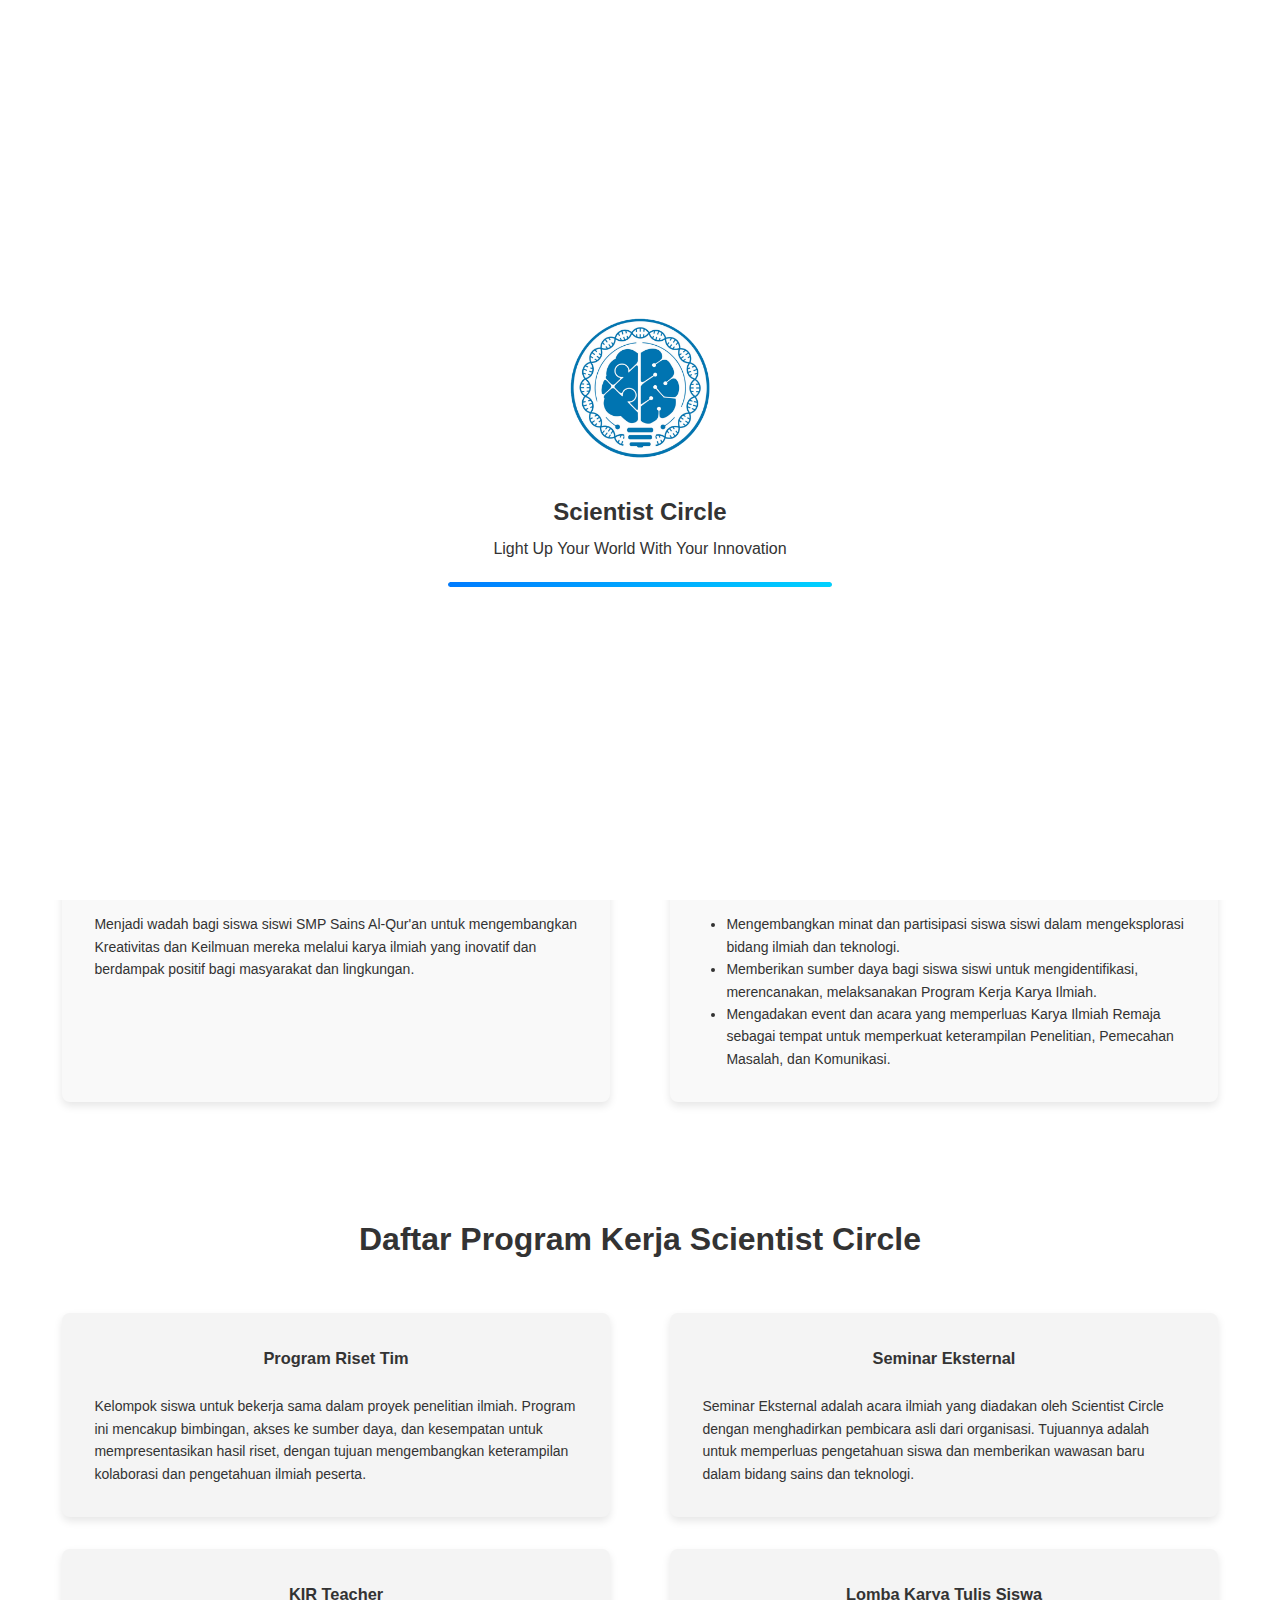
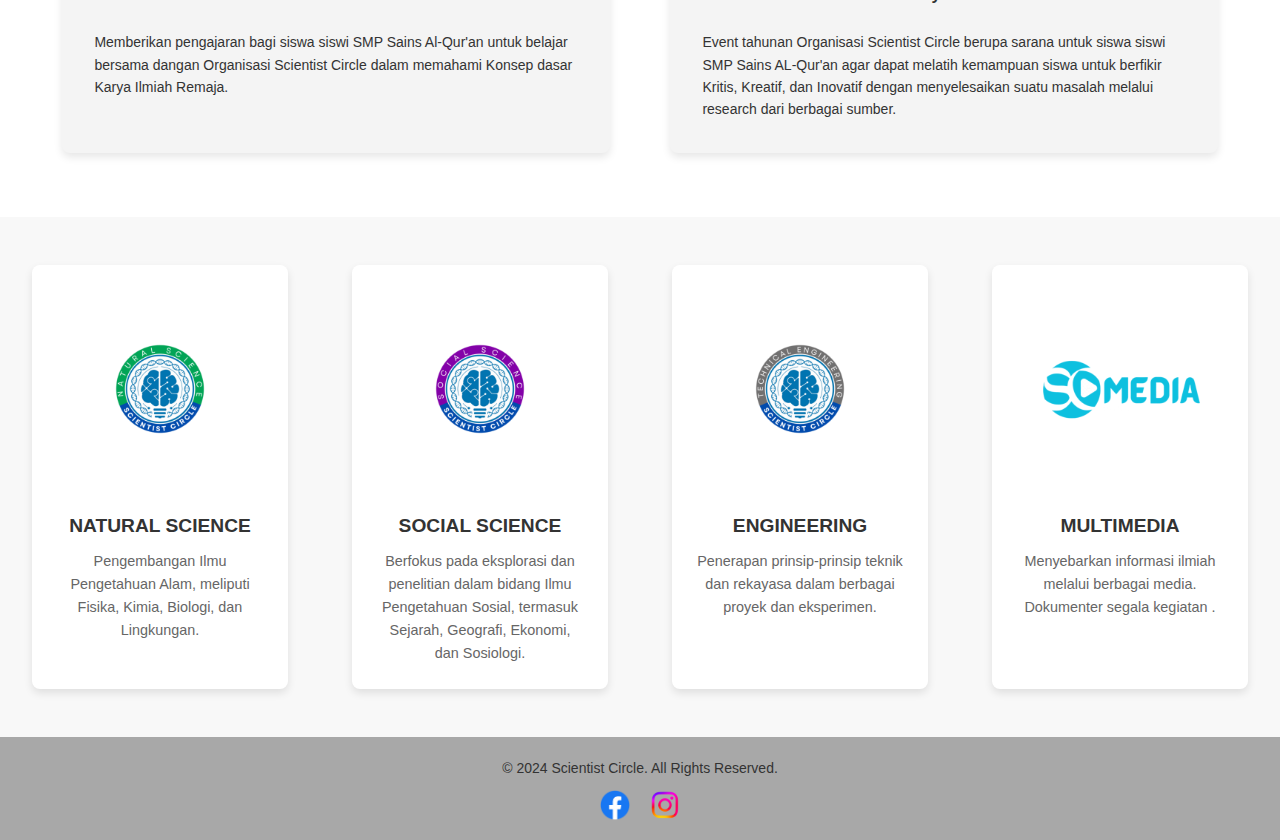
<file: index.html>
<!DOCTYPE html>
<html lang="id">
<head>
    <meta charset="UTF-8">
    <link rel="icon" href="logo.png" type="image/png">
    <meta name="viewport" content="width=device-width, initial-scale=1.0">
    <title>SCNetwork</title>
    <link rel="stylesheet" href="styles.css">
</head>
<body>
      <!-- Splash Screen -->
<div class="splash-screen">
    <img src="logo.png" alt="Scientist Circle Logo" class="splash-logo">
    <h2>Scientist Circle</h2>
    <p>Light Up Your World With Your Innovation</p>
    <div class="progress-bar">
        <div class="progress-fill"></div>
    </div>
</div>
    
    <header>
        <div class="container">
            <img src="logo.png" alt="Scientist Circle Logo" class="logo">
            <h1>Scientist Circle</h1>
            <nav>
                <ul>
                    <li><a href="berita.html">ScNews</a></li>
                    <li><a href="dokumentasi.html">Dokumentasi</a></li>
                    <li><a href="scmusic.html">SCHarmony</a></li>
                    <li><a href="about.html">Tentang Kami</a></li>
                    <li><a href="contact">Kontak</a></li>
                </ul>
            </nav>
            <button id="theme-toggle" class="theme-toggle">🌙</button>
        </div>
    </header>
    
    <section class="hero">
        <div class="hero-content">
            <h2>Selamat Datang di Organisasi Scientist Circle</h2>
            <p> Temukan inspirasi ilmiah dan bergabunglah dengan komunitas kami untuk mengeksplorasi kreativitas dan inovasi dalam sains.</p>
        </div>
    </section>

    <section class="vision-mission">
        <h2>Visi dan Misi</h2>
        <div class="vision-mission-content">
            <div class="vision">
                <h3>Visi</h3>
                <p>Menjadi wadah bagi siswa siswi SMP Sains Al-Qur'an untuk mengembangkan Kreativitas dan Keilmuan mereka melalui karya ilmiah yang inovatif dan berdampak positif bagi masyarakat dan lingkungan.</p>
            </div>
            <div class="mission">
                <h3>Misi</h3>
                <ul>
                    <li>Mengembangkan minat dan partisipasi siswa siswi dalam mengeksplorasi bidang ilmiah dan teknologi.</li>
                    <li>Memberikan sumber daya bagi siswa siswi untuk mengidentifikasi, merencanakan, melaksanakan Program Kerja Karya Ilmiah.</li>
                    <li>Mengadakan event dan acara yang memperluas Karya Ilmiah Remaja sebagai tempat untuk memperkuat keterampilan Penelitian, Pemecahan Masalah, dan Komunikasi.</li>
                </ul>
            </div>
        </div>
    </section>

    <section class="program-kerja">
        <h2>Daftar Program Kerja Scientist Circle</h2>
        <div class="program-list">
            <div class="program-item">
                <h3>Program Riset Tim</h3>
                <p>Kelompok siswa untuk bekerja sama dalam proyek penelitian ilmiah. Program ini mencakup bimbingan, akses ke sumber daya, dan kesempatan untuk mempresentasikan hasil riset, dengan tujuan mengembangkan keterampilan kolaborasi dan pengetahuan ilmiah peserta.</p>
            </div>
            <div class="program-item">
                <h3>Seminar Eksternal</h3>
                <p>Seminar Eksternal adalah acara ilmiah yang diadakan oleh Scientist Circle dengan menghadirkan pembicara asli dari organisasi. Tujuannya adalah untuk memperluas pengetahuan siswa dan memberikan wawasan baru dalam bidang sains dan teknologi.</p>
            </div>
            <div class="program-item">
                <h3>KIR Teacher</h3>
                <p>Memberikan pengajaran bagi siswa siswi SMP Sains Al-Qur'an untuk belajar bersama dangan Organisasi Scientist Circle dalam memahami Konsep dasar Karya Ilmiah Remaja.</p>
            </div>
            <div class="program-item">
                <h3>Lomba Karya Tulis Siswa</h3>
                <p>Event tahunan Organisasi Scientist Circle berupa sarana untuk siswa siswi SMP Sains AL-Qur'an agar dapat melatih kemampuan siswa untuk berfikir Kritis, Kreatif, dan Inovatif dengan menyelesaikan suatu masalah melalui research dari berbagai sumber.</p>
            </div>
        </div>
    </section>

    <section class="divisions">
        <div class="division">
            <img src="ipa.png" alt="Logo Divisi 1">
            <h3>NATURAL SCIENCE</h3>
            <p>Pengembangan Ilmu Pengetahuan Alam, meliputi Fisika, Kimia, Biologi, dan Lingkungan.</p>
        </div>
        <div class="division">
            <img src="ips.png" alt="Logo Divisi 2">
            <h3>SOCIAL SCIENCE</h3>
            <p>Berfokus pada eksplorasi dan penelitian dalam bidang Ilmu Pengetahuan Sosial, termasuk Sejarah, Geografi, Ekonomi, dan Sosiologi.</p>
        </div>
        <div class="division">
            <img src="eng.png" alt="Logo Divisi 3">
            <h3>ENGINEERING</h3>
            <p>Penerapan prinsip-prinsip teknik dan rekayasa dalam berbagai proyek dan eksperimen.</p>
        </div>
        <div class="division">
            <img src="media.png" alt="Logo Divisi 4">
            <h3>MULTIMEDIA</h3>
            <p>Menyebarkan informasi ilmiah melalui berbagai media. Dokumenter segala kegiatan .</p>
        </div>
    </section>
    <footer>
        <div class="footer-content">
            <p>© 2024 Scientist Circle. All Rights Reserved.</p>
            <div class="social-media">
                <a href="https://facebook.com" target="_blank" class="social-icon">
                    <img src="fb.png" alt="Facebook" />
                </a>
                <a href="https://www.instagram.com/scientistcircle_" target="_blank" class="social-icon">
                    <img src="ig.png" alt="Instagram" />
                </a>
            </div>
        </div>
    </footer>    
    
    <script src="script.js"></script>
</body>
</html>
</file>
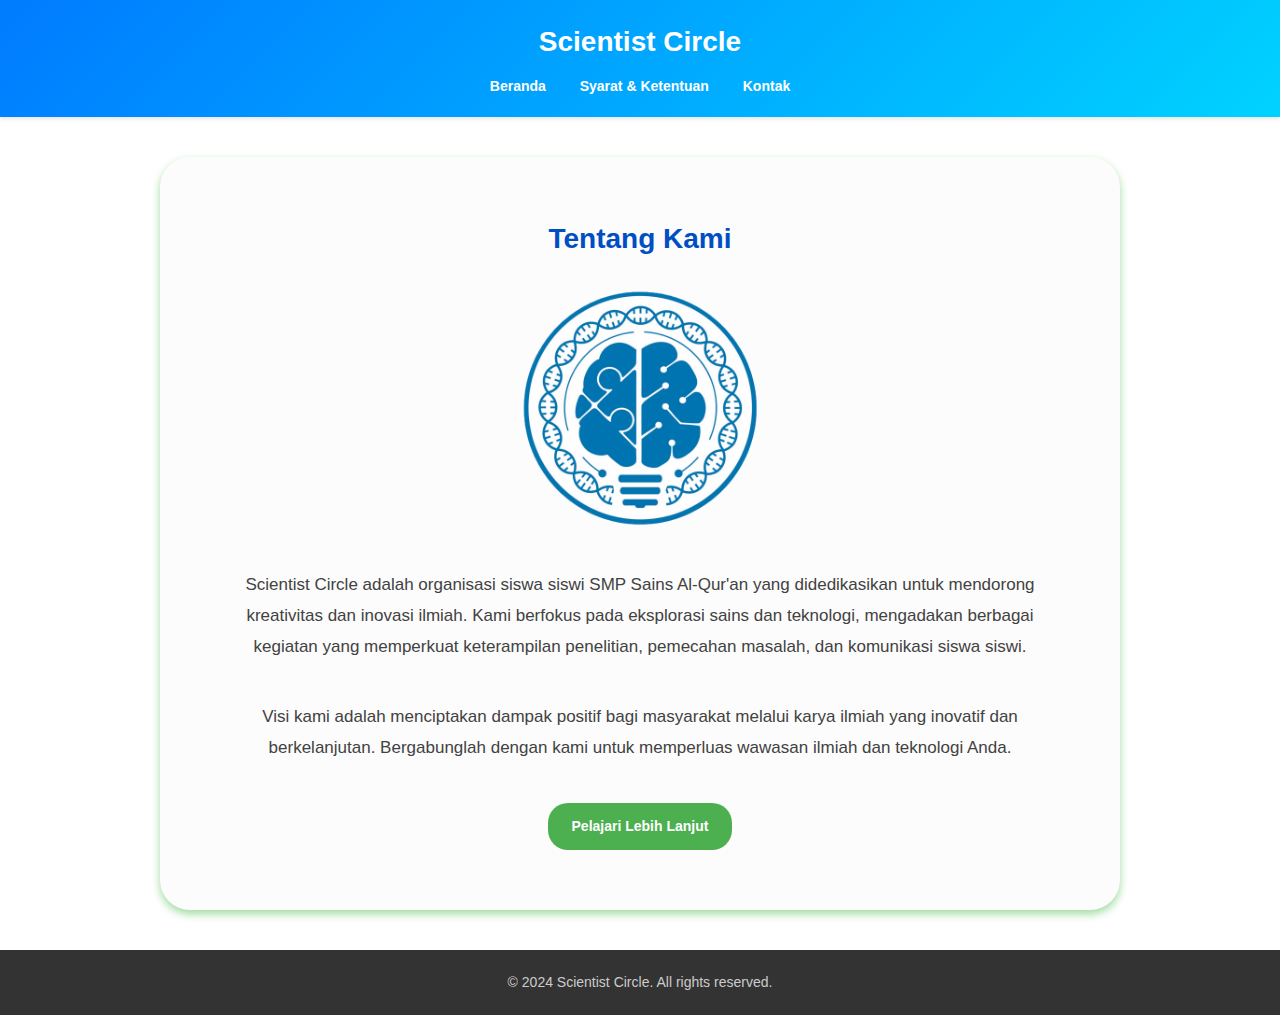
<file: about.html>
<!DOCTYPE html>
<html lang="id">
<head>
    <meta charset="UTF-8">
    <link rel="icon" href="logo.png" type="image/png">
    <meta name="viewport" content="width=device-width, initial-scale=1.0">
    <title>Tentang Kami - Scientist Circle</title>
    <link rel="stylesheet" href="styles.css">
    <style>
        body {
            font-family: 'Arial', sans-serif;
            margin: 0;
            padding: 0;
            background-color: #ffffff;
            color: #333;
        }

        header {
            background-color: #4CAF50; /* Hijau lembut */
            color: white;
            padding: 20px;
            text-align: center;
        }

        header h1 {
            font-size: 28px;
            margin: 0;
            font-weight: bold;
        }

        nav {
            margin-top: 10px;
        }

        nav a {
            color: white;
            text-decoration: none;
            margin: 0 15px;
            font-weight: bold;
        }

        nav a:hover {
            text-decoration: underline;
        }

        .container {
            max-width: 1000px;
            margin: 40px auto;
            padding: 0 20px;
            text-align: center;
        }

        h2 {
            font-size: 28px;
            color: #004ec4;
            margin-bottom: 20px;
            font-weight: 600;
        }

        p {
            font-size: 17px;
            line-height: 1.8;
            color: #424242;
            margin-bottom: 40px;
        }

        .about-section {
            background-color: #fcfcfc;
            padding: 60px;
            border-radius: 30px;
            box-shadow: 0 4px 8px rgba(0, 163, 8, 0.384);
        }

        .about-section img {
            max-width: 30%;
            height: auto;
            margin-bottom: 30px;
        }

        .btn {
            display: inline-block;
            padding: 12px 24px;
            background-color: #4CAF50;
            color: white;
            text-decoration: none;
            border-radius: 20px;
            font-weight: bold;
        }

        .btn:hover {
            background-color: #45a049;
        }

        .container {
            max-width: 1000px;
            margin: 40px auto;
            padding: 0 20px;
            text-align: center;
        }

        h2 {
            font-size: 28px;
            color: #004ec4;
            margin-bottom: 20px;
            font-weight: 600;
        }

        p {
            font-size: 17px;
            line-height: 1.8;
            color: #424242;
            margin-bottom: 40px;
        }

        .about-section {
            background-color: #fcfcfc;
            padding: 60px;
            border-radius: 30px;
            box-shadow: 0 4px 8px rgba(0, 163, 8, 0.384);
        }

        .about-section img {
            max-width: 30%;
            height: auto;
            margin-bottom: 30px;
        }

        footer {
            background-color: #333;
            color: white;
            padding: 20px 0;
            text-align: center;
        }

        footer p {
            font-size: 14px;
            color: #ccc;
            margin: 0;
        }
    </style>
</head>
<body>

<header>
    <h1>Scientist Circle</h1>
    <nav>
        <a href="index.html">Beranda</a>
        <a href="sk.html">Syarat & Ketentuan</a>
        <a href="ktk.html">Kontak</a>
    </nav>
</header>

<div class="container">
    <section class="about-section">
        <h2>Tentang Kami</h2>
        <img src="logo.png" alt="Scientist Circle">
        <p>Scientist Circle adalah organisasi siswa siswi SMP Sains Al-Qur'an yang didedikasikan untuk mendorong kreativitas dan inovasi ilmiah. Kami berfokus pada eksplorasi sains dan teknologi, mengadakan berbagai kegiatan yang memperkuat keterampilan penelitian, pemecahan masalah, dan komunikasi siswa siswi.</p>
        <p>Visi kami adalah menciptakan dampak positif bagi masyarakat melalui karya ilmiah yang inovatif dan berkelanjutan. Bergabunglah dengan kami untuk memperluas wawasan ilmiah dan teknologi Anda.</p>
        <a href="index.html" class="btn">Pelajari Lebih Lanjut</a>
    </section>
</div>

<footer>
    <p>&copy; 2024 Scientist Circle. All rights reserved.</p>
</footer>

</body>
</html>
</file>
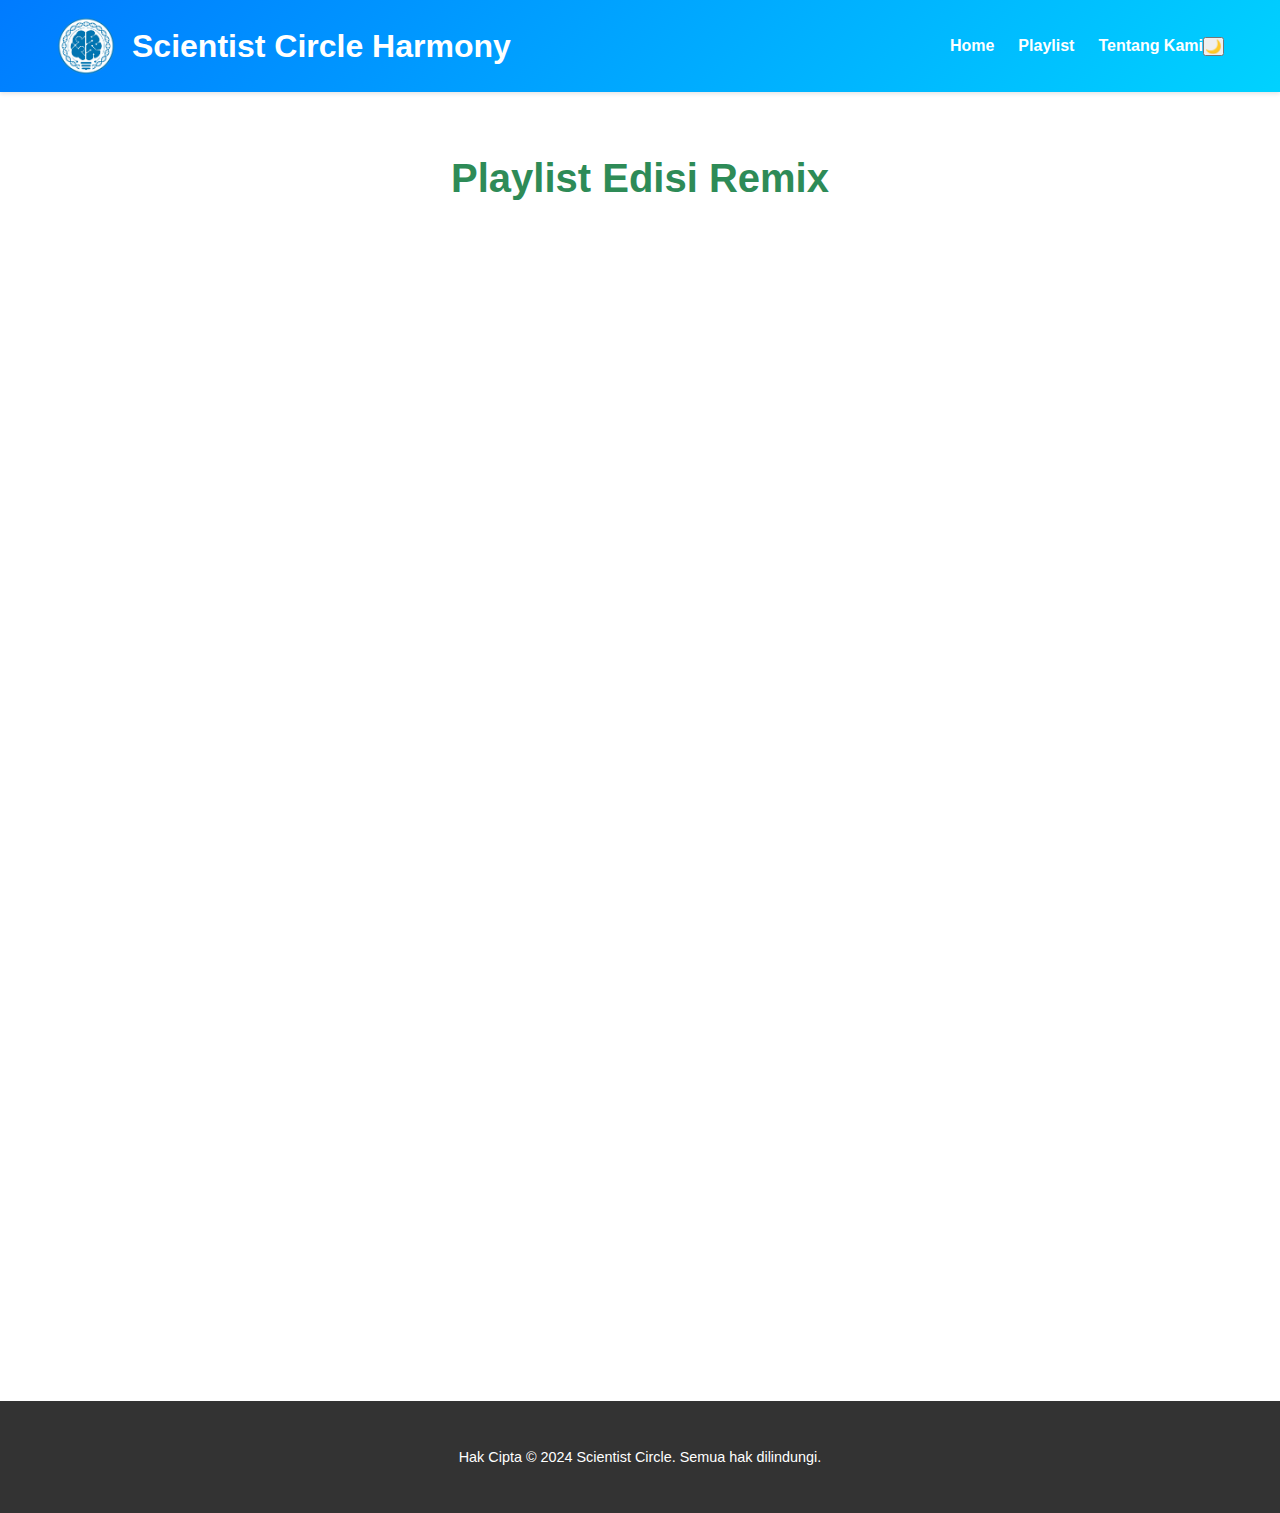
<file: dj.html>
<!DOCTYPE html>
<html lang="id">
<head>
    <meta charset="UTF-8">
    <link rel="icon" href="logo.png" type="image/png">
    <meta name="viewport" content="width=device-width, initial-scale=1.0">
    <title>SCHarmony - Remix Edition</title>
    <link href="https://fonts.googleapis.com/css2?family=Poppins:wght@300;500;700&display=swap" rel="stylesheet">
    <link rel="stylesheet" href="inspirasisains.css">
</head>
<body>
    <header>
        <div class="container">
            <img src="logo.png" alt="Scientist Circle Logo" class="logo">
            <h1>Scientist Circle Harmony</h1>
            <nav>
                <ul>
                    <li><a href="index.html">Home</a></li>
                    <li><a href="scmusic.html">Playlist</a></li>
                    <li><a href="about.html">Tentang Kami</a></li>
                </ul>
            </nav>
            <button id="theme-toggle" class="theme-toggle">🌙</button>
        </div>
    </header>

    <section class="playlist">
        <h2>Playlist Edisi Remix </h2>
        <div class="song-list">
            <!-- Spotify Player -->
            <div class="song">
                <div class="thumbnail">
                </div>
                <div class="player">
                    <iframe style="border-radius:12px" src="https://open.spotify.com/embed/track/2zzThRtBTGwtEZJSCHyqYO?utm_source=generator" width="100%" height="152" frameBorder="0" allowfullscreen="" allow="autoplay; clipboard-write; encrypted-media; fullscreen; picture-in-picture" loading="lazy"></iframe>
                </div>
            </div>

            <!-- SoundCloud Player -->
            <div class="song">
                <div class="thumbnail">
                </div>
                <div class="player">
                    <iframe style="border-radius:12px" src="https://open.spotify.com/embed/track/3sLsD2BxGa3aVxBmJBG8vR?utm_source=generator" width="100%" height="152" frameBorder="0" allowfullscreen="" allow="autoplay; clipboard-write; encrypted-media; fullscreen; picture-in-picture" loading="lazy"></iframe>
                </div>
            </div>

            <!-- Add more songs as needed -->
            <div class="song">
                <div class="thumbnail">
                </div>
                <div class="player">
                    <iframe style="border-radius:12px" src="https://open.spotify.com/embed/track/368N3KVHiCc2hwNzt3S9Pk?utm_source=generator" width="100%" height="152" frameBorder="0" allowfullscreen="" allow="autoplay; clipboard-write; encrypted-media; fullscreen; picture-in-picture" loading="lazy"></iframe>
                </div>
            </div>

            <div class="song">
                <div class="thumbnail">
                </div>
                <div class="player">
                    <iframe style="border-radius:12px" src="https://open.spotify.com/embed/track/5gzJyb6lak3XNSZYFaJ3h6?utm_source=generator" width="100%" height="152" frameBorder="0" allowfullscreen="" allow="autoplay; clipboard-write; encrypted-media; fullscreen; picture-in-picture" loading="lazy"></iframe>
                </div>
            </div>

            <div class="song">
                <div class="thumbnail">
                </div>
                <iframe style="border-radius:12px" src="https://open.spotify.com/embed/track/1QX1nNmlA1f5aBHbo0szaJ?utm_source=generator" width="100%" height="152" frameBorder="0" allowfullscreen="" allow="autoplay; clipboard-write; encrypted-media; fullscreen; picture-in-picture" loading="lazy"></iframe>
                </div>
            </div>
            
            <div class="song">
                <div class="thumbnail">
                </div>
                <iframe style="border-radius:12px" src="https://open.spotify.com/embed/track/43PidH0JPXIsKEpj93nnRO?utm_source=generator&theme=0" width="100%" height="152" frameBorder="0" allowfullscreen="" allow="autoplay; clipboard-write; encrypted-media; fullscreen; picture-in-picture" loading="lazy"></iframe>
            </div>

            </div>
        </div>
    </section>

    <footer>
        <p>Hak Cipta © 2024 Scientist Circle. Semua hak dilindungi.</p>
    </footer>

    <script src="script.js"></script>
</body>
</html>
</file>
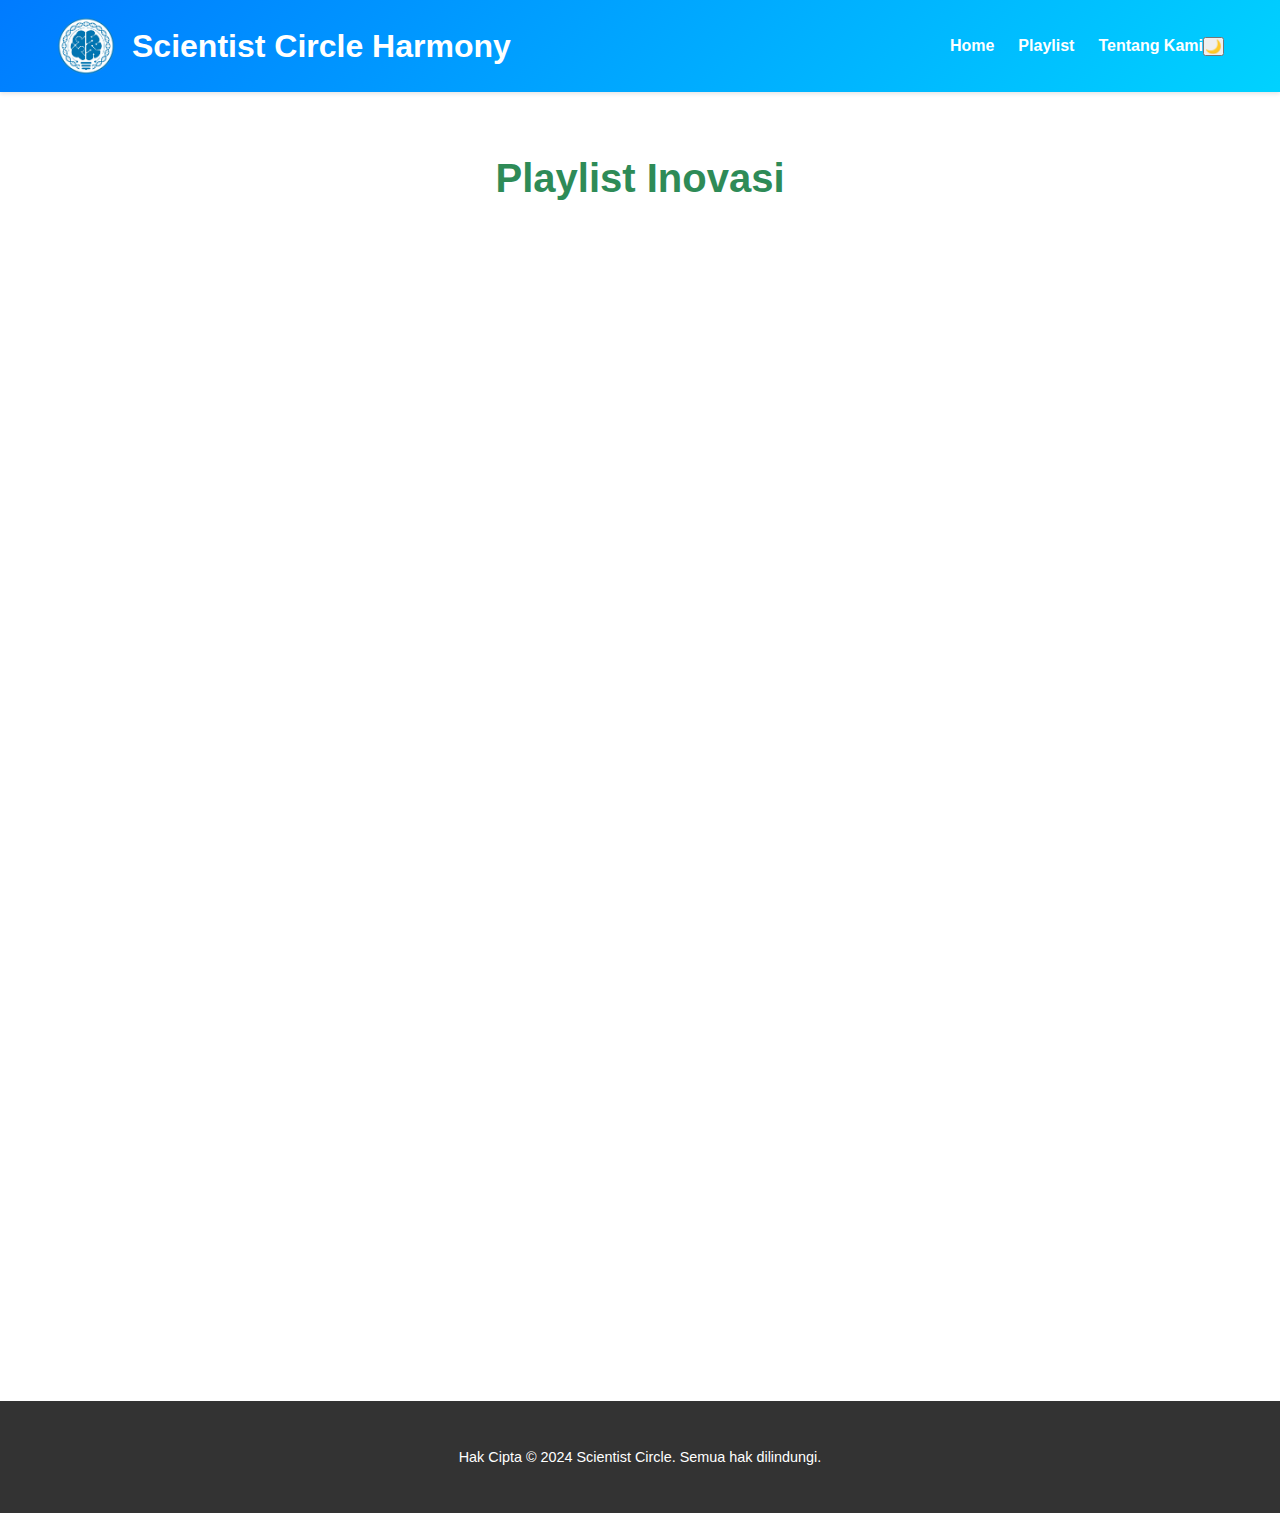
<file: inovasi.html>
<!DOCTYPE html>
<html lang="id">
<head>
    <meta charset="UTF-8">
    <link rel="icon" href="logo.png" type="image/png">
    <meta name="viewport" content="width=device-width, initial-scale=1.0">
    <title>SCHarmony - Inovasi</title>
    <link href="https://fonts.googleapis.com/css2?family=Poppins:wght@300;500;700&display=swap" rel="stylesheet">
    <link rel="stylesheet" href="inspirasisains.css">
</head>
<body>
    <header>
        <div class="container">
            <img src="logo.png" alt="Scientist Circle Logo" class="logo">
            <h1>Scientist Circle Harmony</h1>
            <nav>
                <ul>
                    <li><a href="index.html">Home</a></li>
                    <li><a href="scmusic.html">Playlist</a></li>
                    <li><a href="about.html">Tentang Kami</a></li>
                </ul>
            </nav>
            <button id="theme-toggle" class="theme-toggle">🌙</button>
        </div>
    </header>

    <section class="playlist">
        <h2>Playlist Inovasi </h2>
        <div class="song-list">
            <!-- Spotify Player -->
            <div class="song">
                <div class="thumbnail">
                </div>
                <div class="player">
                    <iframe style="border-radius:12px" src="https://open.spotify.com/embed/track/5O2P9iiztwhomNh8xkR9lJ?utm_source=generator" width="100%" height="152" frameBorder="0" allowfullscreen="" allow="autoplay; clipboard-write; encrypted-media; fullscreen; picture-in-picture" loading="lazy"></iframe>
                </div>
            </div>

            <!-- SoundCloud Player -->
            <div class="song">
                <div class="thumbnail">
                </div>
                <div class="player">
                    <iframe style="border-radius:12px" src="https://open.spotify.com/embed/track/3pCt2wRdBDa2kCisIdHWgF?utm_source=generator" width="100%" height="152" frameBorder="0" allowfullscreen="" allow="autoplay; clipboard-write; encrypted-media; fullscreen; picture-in-picture" loading="lazy"></iframe>
                </div>
            </div>

            <!-- Add more songs as needed -->
            <div class="song">
                <div class="thumbnail">
                </div>
                <div class="player">
                    <iframe style="border-radius:12px" src="https://open.spotify.com/embed/track/3e1rs346dsDDwpqTRGlRZR?utm_source=generator" width="100%" height="152" frameBorder="0" allowfullscreen="" allow="autoplay; clipboard-write; encrypted-media; fullscreen; picture-in-picture" loading="lazy"></iframe>
                </div>
            </div>

            <div class="song">
                <div class="thumbnail">
                </div>
                <div class="player">
                    <iframe style="border-radius:12px" src="https://open.spotify.com/embed/track/0tCr7DoUBSdtdSl0rxZmct?utm_source=generator" width="100%" height="152" frameBorder="0" allowfullscreen="" allow="autoplay; clipboard-write; encrypted-media; fullscreen; picture-in-picture" loading="lazy"></iframe>
                </div>
            </div>

            <div class="song">
                <div class="thumbnail">
                </div>
                <iframe style="border-radius:12px" src="https://open.spotify.com/embed/track/2ogKhhoMClkFXek7ZgxAhN?utm_source=generator" width="100%" height="152" frameBorder="0" allowfullscreen="" allow="autoplay; clipboard-write; encrypted-media; fullscreen; picture-in-picture" loading="lazy"></iframe>
                </div>
            </div>
            
            <div class="song">
                <div class="thumbnail">
                </div>
                <iframe style="border-radius:12px" src="https://open.spotify.com/embed/track/46kspZSY3aKmwQe7O77fCC?utm_source=generator" width="100%" height="152" frameBorder="0" allowfullscreen="" allow="autoplay; clipboard-write; encrypted-media; fullscreen; picture-in-picture" loading="lazy"></iframe>
            </div>

            </div>
        </div>
    </section>

    <footer>
        <p>Hak Cipta © 2024 Scientist Circle. Semua hak dilindungi.</p>
    </footer>

    <script src="script.js"></script>
</body>
</html>
</file>
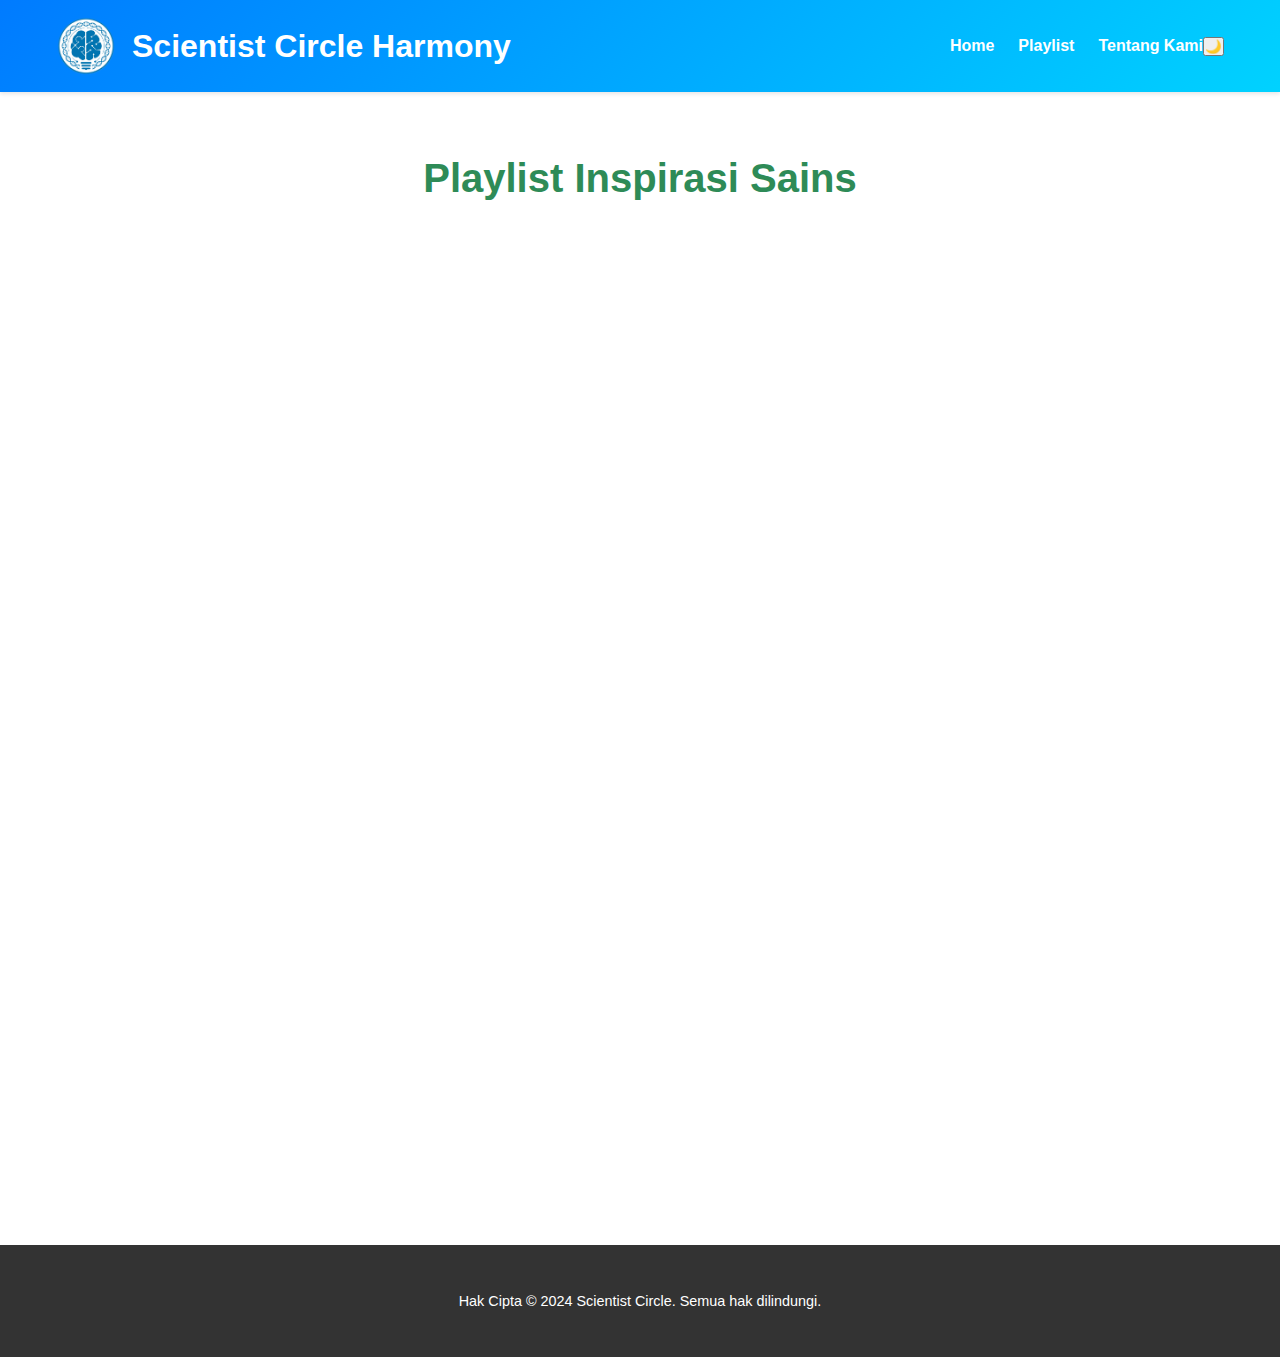
<file: inspirasisains.html>
<!DOCTYPE html>
<html lang="id">
<head>
    <meta charset="UTF-8">
    <link rel="icon" href="logo.png" type="image/png">
    <meta name="viewport" content="width=device-width, initial-scale=1.0">
    <title>SCHarmony - Inspirasi Sains</title>
    <link href="https://fonts.googleapis.com/css2?family=Poppins:wght@300;500;700&display=swap" rel="stylesheet">
    <link rel="stylesheet" href="inspirasisains.css">
</head>
<body>
    <header>
        <div class="container">
            <img src="logo.png" alt="Scientist Circle Logo" class="logo">
            <h1>Scientist Circle Harmony</h1>
            <nav>
                <ul>
                    <li><a href="index.html">Home</a></li>
                    <li><a href="scmusic.html">Playlist</a></li>
                    <li><a href="about.html">Tentang Kami</a></li>
                </ul>
            </nav>
            <button id="theme-toggle" class="theme-toggle">🌙</button>
        </div>
    </header>

    <section class="playlist">
        <h2>Playlist Inspirasi Sains </h2>
        <div class="song-list">
            <!-- Spotify Player -->
            <div class="song">
                <div class="thumbnail">
                </div>
                <div class="player">
                    <iframe style="border-radius:12px" src="https://open.spotify.com/embed/track/7zFXmv6vqI4qOt4yGf3jYZ?utm_source=generator" width="100%" height="152" frameBorder="0" allowfullscreen="" allow="autoplay; clipboard-write; encrypted-media; fullscreen; picture-in-picture" loading="lazy"></iframe>
                </div>
            </div>

            <!-- SoundCloud Player -->
            <div class="song">
                <div class="thumbnail">
                </div>
                <div class="player">
                    <iframe style="border-radius:12px" src="https://open.spotify.com/embed/track/2qSkIjg1o9h3YT9RAgYN75?utm_source=generator" width="100%" height="152" frameBorder="0" allowfullscreen="" allow="autoplay; clipboard-write; encrypted-media; fullscreen; picture-in-picture" loading="lazy"></iframe>
                </div>
            </div>

            <!-- Add more songs as needed -->
            <div class="song">
                <div class="thumbnail">
                </div>
                <div class="player">
                    <iframe style="border-radius:12px" src="https://open.spotify.com/embed/track/6dOtVTDdiauQNBQEDOtlAB?utm_source=generator" width="100%" height="152" frameBorder="0" allowfullscreen="" allow="autoplay; clipboard-write; encrypted-media; fullscreen; picture-in-picture" loading="lazy"></iframe>
                </div>
            </div>

            <div class="song">
                <div class="thumbnail">
                </div>
                <div class="player">
                    <iframe style="border-radius:12px" src="https://open.spotify.com/embed/track/6oVxXO5oQ4pTpO8RSnkzvv?utm_source=generator" width="100%" height="152" frameBorder="0" allowfullscreen="" allow="autoplay; clipboard-write; encrypted-media; fullscreen; picture-in-picture" loading="lazy"></iframe>
                </div>
            </div>

            <div class="song">
                <div class="thumbnail">
                </div>
                <iframe style="border-radius:12px" src="https://open.spotify.com/embed/track/1Hv1VTm8zeOeybub15mA2R?utm_source=generator" width="100%" height="152" frameBorder="0" allowfullscreen="" allow="autoplay; clipboard-write; encrypted-media; fullscreen; picture-in-picture" loading="lazy"></iframe>
                </div>
            </div>

            </div>
        </div>
    </section>

    <footer>
        <p>Hak Cipta © 2024 Scientist Circle. Semua hak dilindungi.</p>
    </footer>

    <script src="script.js"></script>
</body>
</html>
</file>
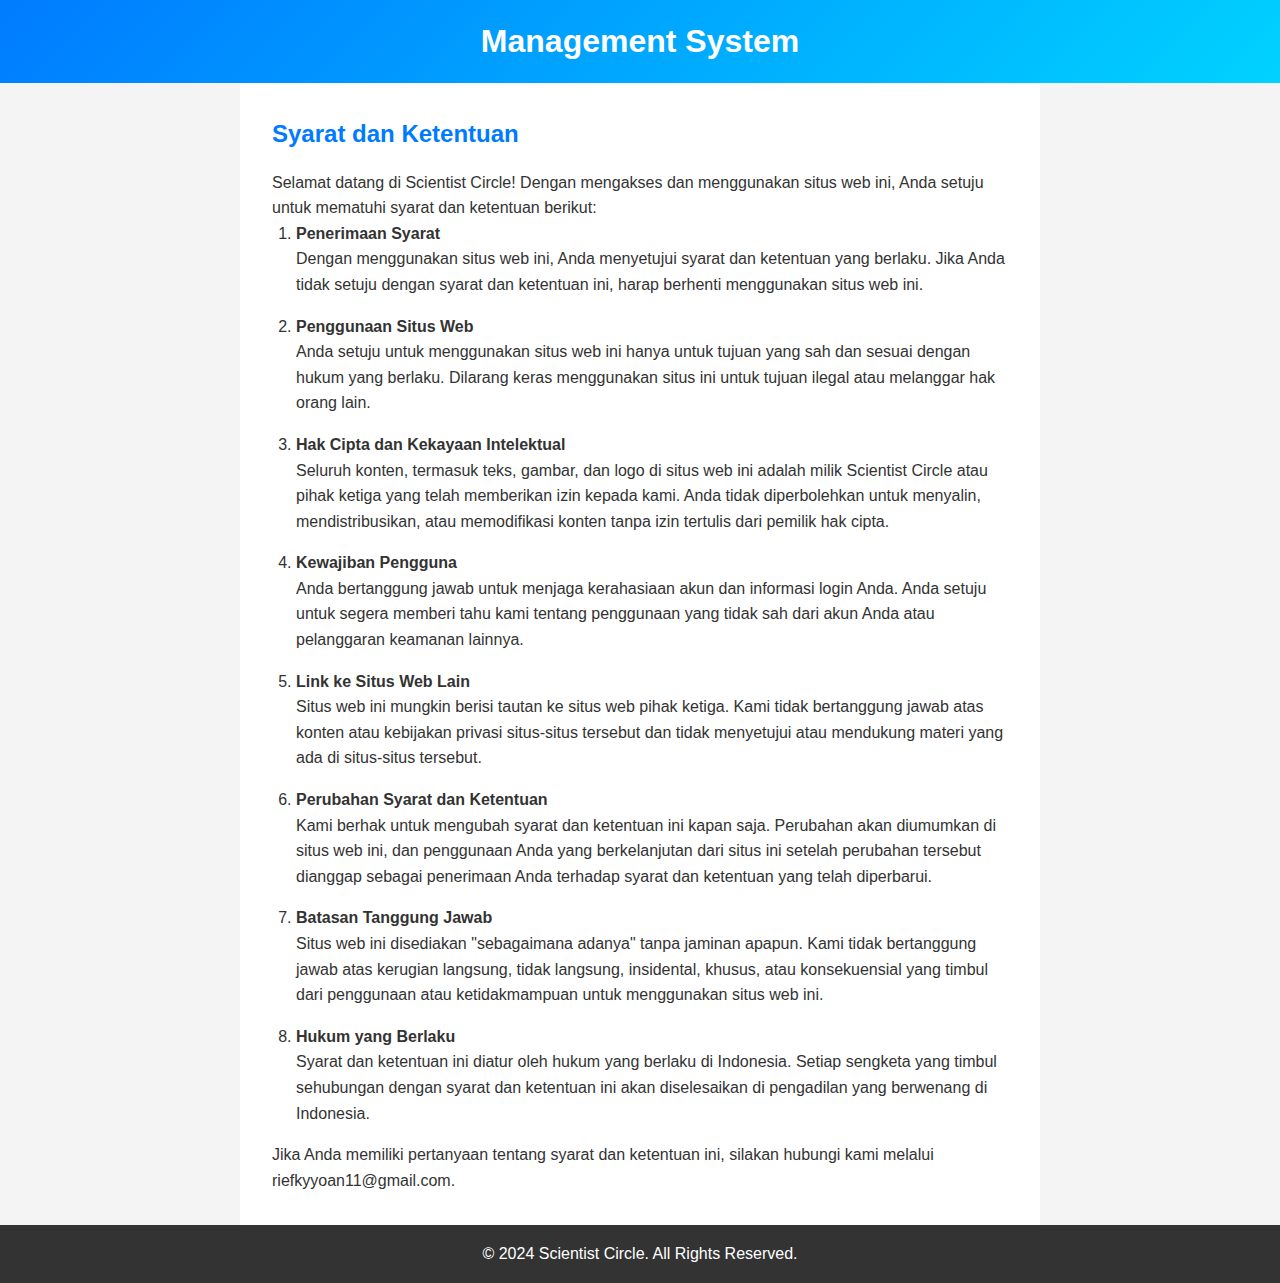
<file: sk.html>
<!DOCTYPE html>
<html lang="id">
<head>
    <meta charset="UTF-8">
    <link rel="icon" href="logo.png" type="image/png">
    <meta name="viewport" content="width=device-width, initial-scale=1.0">
    <title>SC Management System</title>
    <link rel="stylesheet" href="sk.css">
</head>
<body>
    <header>
        <h1>Management System</h1>
    </header>
    
    <main>
        <section class="terms-conditions">
            <h2>Syarat dan Ketentuan</h2>
            <p>Selamat datang di Scientist Circle! Dengan mengakses dan menggunakan situs web ini, Anda setuju untuk mematuhi syarat dan ketentuan berikut:</p>

            <ol>
                <li><strong>Penerimaan Syarat</strong><br>
                Dengan menggunakan situs web ini, Anda menyetujui syarat dan ketentuan yang berlaku. Jika Anda tidak setuju dengan syarat dan ketentuan ini, harap berhenti menggunakan situs web ini.</li>

                <li><strong>Penggunaan Situs Web</strong><br>
                Anda setuju untuk menggunakan situs web ini hanya untuk tujuan yang sah dan sesuai dengan hukum yang berlaku. Dilarang keras menggunakan situs ini untuk tujuan ilegal atau melanggar hak orang lain.</li>

                <li><strong>Hak Cipta dan Kekayaan Intelektual</strong><br>
                Seluruh konten, termasuk teks, gambar, dan logo di situs web ini adalah milik Scientist Circle atau pihak ketiga yang telah memberikan izin kepada kami. Anda tidak diperbolehkan untuk menyalin, mendistribusikan, atau memodifikasi konten tanpa izin tertulis dari pemilik hak cipta.</li>

                <li><strong>Kewajiban Pengguna</strong><br>
                Anda bertanggung jawab untuk menjaga kerahasiaan akun dan informasi login Anda. Anda setuju untuk segera memberi tahu kami tentang penggunaan yang tidak sah dari akun Anda atau pelanggaran keamanan lainnya.</li>

                <li><strong>Link ke Situs Web Lain</strong><br>
                Situs web ini mungkin berisi tautan ke situs web pihak ketiga. Kami tidak bertanggung jawab atas konten atau kebijakan privasi situs-situs tersebut dan tidak menyetujui atau mendukung materi yang ada di situs-situs tersebut.</li>

                <li><strong>Perubahan Syarat dan Ketentuan</strong><br>
                Kami berhak untuk mengubah syarat dan ketentuan ini kapan saja. Perubahan akan diumumkan di situs web ini, dan penggunaan Anda yang berkelanjutan dari situs ini setelah perubahan tersebut dianggap sebagai penerimaan Anda terhadap syarat dan ketentuan yang telah diperbarui.</li>

                <li><strong>Batasan Tanggung Jawab</strong><br>
                Situs web ini disediakan "sebagaimana adanya" tanpa jaminan apapun. Kami tidak bertanggung jawab atas kerugian langsung, tidak langsung, insidental, khusus, atau konsekuensial yang timbul dari penggunaan atau ketidakmampuan untuk menggunakan situs web ini.</li>

                <li><strong>Hukum yang Berlaku</strong><br>
                Syarat dan ketentuan ini diatur oleh hukum yang berlaku di Indonesia. Setiap sengketa yang timbul sehubungan dengan syarat dan ketentuan ini akan diselesaikan di pengadilan yang berwenang di Indonesia.</li>
            </ol>

            <p>Jika Anda memiliki pertanyaan tentang syarat dan ketentuan ini, silakan hubungi kami melalui riefkyyoan11@gmail.com.</p>
        </section>
    </main>

    <footer>
        <p>© 2024 Scientist Circle. All Rights Reserved.</p>
    </footer>
</body>
</html>
</file>
<file: styles.css>
/* Reset dasar */
* {
    margin: 0;
    padding: 0;
    box-sizing: border-box;
}
/* Splash Screen */
.splash-screen {
    position: fixed;
    top: 0;
    left: 0;
    width: 100%;
    height: 100%;
    background: #fff;
    display: flex;
    flex-direction: column;
    justify-content: center;
    align-items: center;
    z-index: 9999;
    transition: opacity 0.5s ease, visibility 0.5s ease;
}

.splash-screen.hidden {
    opacity: 0;
    visibility: hidden;
}

.splash-logo {
    width: 150px;
    height: auto;
    margin-bottom: 20px;
}

.splash-screen h2 {
    font-size: 24px;
    margin-top: 10px;
}

.splash-screen p {
    font-size: 16px;
    margin-top: 5px;
}

/* Progress Bar */
.progress-bar {
    width: 30%;
    height: 5px;
    background: #ddd;
    border-radius: 5px;
    overflow: hidden;
    margin-top: 20px;
}

.progress-fill {
    height: 100%;
    width: 0;
    background: linear-gradient(135deg, #007bff, #00d2ff);
    border-radius: 5px;
    animation: loadingBar 3s forwards;
}

@keyframes loadingBar {
    0% {
        width: 0%;
    }
    100% {
        width: 100%;
    }
}

body {
    font-family: 'Arial', Arial, Helvetica, sans-serif;
    line-height: 1.6;
    color: #333;
    background: #f4f4f4;
    transition: background-color 0.3s, color 0.3s;
    font-size: 14px; /* Ukuran font dasar untuk seluruh teks */
}

body.dark-mode {
    background: #000000;
    color: #080808;
}

header {
    background: linear-gradient(135deg, #007bff, #00d2ff);
    color: #fff;
    padding: 1rem 0;
    box-shadow: 0 2px 4px rgba(0,0,0,0.1);
    transition: background-color 0.3s;
}

header.dark-mode {
    background: linear-gradient(135deg, #333, #555);
}

header .container {
    display: flex;
    align-items: center;
    max-width: 1200px;
    margin: 0 auto;
    padding: 0 1rem;
}

.logo {
    
    height: 60px; /* Sesuaikan dengan ukuran logo Anda */
    margin-right: 1rem;
}

header h1 {
    margin: 0;
    flex-grow: 1;
}

nav ul {
    list-style: none;
    display: flex;
}

nav ul li {
    margin-left: 1.5rem;
    position: relative;
}

nav ul li a {
    color: #fff;
    text-decoration: none;
    font-weight: bold;
    position: relative;
    padding: 0.5rem 0;
    display: inline-block;
    transition: color 0.3s, transform 0.3s;
}

nav ul li a::before {
    content: '';
    position: absolute;
    bottom: 0;
    left: 0;
    width: 100%;
    height: 2px;
    background: #fff;
    transform: scaleX(0);
    transition: transform 0.3s;
    transform-origin: bottom right;
}

nav ul li a:hover {
    color: #ffe600;
    transform: scale(1.1);
}

nav ul li a:hover::before {
    transform: scaleX(1);
    transform-origin: bottom left;
}

.hero {
    background-image: url(bg.jpg); /* Ganti dengan URL gambar Anda */
    background-size: cover; /* Menutupi seluruh area dengan gambar latar */
    background-position: center; /* Gambar terpusat dengan benar */
    background-repeat: no-repeat; /* Menghindari pengulangan gambar */
    color: #fff; /* Warna teks putih untuk kontras */
    padding: 4rem 2rem;
    display: flex;
    justify-content: center;
    align-items: center;
    min-height: 600px;
    text-align: center;
}

.hero.dark-mode {
    color: #ffffff;
}

.hero-content {
    max-width: 1000px;
    margin: auto;
    animation: fadeInZoom 1s ease-out;
}

.hero.dark-mode .hero-content {
    background: rgba(0, 0, 0, 0.8);
}

@keyframes fadeInZoom {
    0% {
        opacity: 0;
        transform: scale(0.9);
    }
    100% {
        opacity: 1;
        transform: scale(1);
    }
}

.hero h2 {
    font-family: 'Segoe UI', Tahoma, Geneva, Verdana, sans-serif;
    font-size: 35pt;
    margin-bottom: 3rem;
    animation: fadeInZoom 1s ease-out;
}

@keyframes fadeInText {
    0% {
        opacity: 0;
        transform: translateY(20px);
    }
    100% {
        opacity: 1;
        transform: translateY(0);
    }
}

.hero p {
    font-size: 17pt; /* Ukuran font untuk isi */
}

.features {
    padding: 3rem 2rem;
}

.features h2 {
    text-align: center;
    margin-bottom: 2rem;
    font-size: 2rem;
}

.card-wrapper {
    display: flex;
    justify-content: space-around;
    flex-wrap: wrap;
}

.card {
    background: #fff;
    border-radius: 8px;
    box-shadow: 0 4px 8px rgba(0,0,0,0.1);
    padding: 2rem;
    text-align: center;
    width: 30%;
    margin: 1rem;
    transition: transform 0.3s;
}

.card.dark-mode {
    background: #1e1e1e;
    color: #e0e0e0;
}

.card:hover {
    transform: translateY(-10px);
}

.card-icon {
    font-size: 3rem;
    margin-bottom: 1rem;
}

.card h3 {
    margin-bottom: 0.5rem;
}

.card p {
    color: #666;
    font-size: 14px; /* Ukuran font untuk isi card */
}

.vision-mission {
    background: #fff;
    padding: 3rem 2rem;
}

.vision-mission.dark-mode {
    background: #1e1e1e;
    color: #e0e0e0;
}

.vision-mission h2 {
    text-align: center;
    margin-bottom: 2rem;
    font-size: 2rem;
}

.vision-mission-content {
    display: flex;
    justify-content: space-around;
    flex-wrap: wrap;
}

.vision, .mission {
    background: #f9f9f9;
    border-radius: 8px;
    box-shadow: 0 4px 8px rgba(0,0,0,0.1);
    padding: 2rem;
    width: 45%;
    margin: 1rem;
    transition: transform 0.3s, box-shadow 0.3s;
}

.vision.dark-mode, .mission.dark-mode {
    background: #2e2e2e;
    color: #e0e0e0;
}

.vision:hover, .mission:hover {
    transform: scale(1.05);
    box-shadow: 0 6px 12px rgba(0,0,0,0.2);
}

.vision h3, .mission h3 {
    margin-bottom: 1rem;
}

.vision p, .mission ul {
    line-height: 1.6;
    font-size: 14px; /* Ukuran font untuk isi vision dan mission */
}

.mission ul {
    padding-left: 1.5rem;
}

.program-kerja {
    background: #fff;
    padding: 3rem 2rem;
}

.program-kerja.dark-mode {
    background: #1e1e1e;
    color: #e0e0e0;
}

.program-kerja h2 {
    text-align: center;
    margin-bottom: 2rem;
    font-size: 2rem;
}

.program-list {
    display: flex;
    flex-wrap: wrap;
    justify-content: space-around;
}

.program-item {
    background: #f4f4f4;
    border-radius: 8px;
    box-shadow: 0 4px 8px rgba(0,0,0,0.1);
    padding: 2rem;
    width: 45%;
    margin: 1rem;
    transition: transform 0.3s, box-shadow 0.3s;
}

.program-item.dark-mode {
    background: #2e2e2e;
    color: #e0e0e0;
}

.program-item:hover {
    transform: scale(1.05);
    box-shadow: 0 6px 12px rgba(0,0,0,0.2);
}

.program-item h3 {
    text-align: center;
    margin-bottom: 1.5rem;
}

.divisions {
    display: flex;
    justify-content: space-around;
    flex-wrap: wrap;
    padding: 2rem 0;
    background-color: #f8f8f8;
}

.division {
    text-align: center;
    width: 20%;
    margin: 1rem;
    background-color: #fff;
    padding: 1.5rem;
    border-radius: 8px;
    box-shadow: 0 4px 8px rgba(0, 0, 0, 0.1);
    transition: transform 0.3s ease-in-out, box-shadow 0.3s ease-in-out;
}

.division img {
    max-width: 200px;
    margin-bottom: 1rem;
}

.division h3 {
    font-size: 1.2rem;
    margin-bottom: 0.5rem;
}

.division p {
    font-size: 0.9rem;
    color: #666;
}

.division:hover {
    transform: translateY(-10px);
    box-shadow: 0 8px 16px rgba(0, 0, 0, 0.2);

}
footer {
    background-color: #a8a8a8; /* Warna latar belakang footer */
    padding: 20px 0;
    text-align: center;
}

.footer-content {
    display: flex;
    flex-direction: column;
    align-items: center;
}

.footer-content p {
    margin: 0;
    font-size: 14px;
    color: #333; /* Warna teks copyright */
}

.social-media {
    display: flex;
    justify-content: center;
    margin-top: 10px;
}

.social-icon {
    margin: 0 10px;
    display: flex;
    align-items: center;
}

.social-icon img {
    width: 30px; /* Ukuran ikon media sosial */
    height: auto;
    transition: transform 0.3s ease;
}

.social-icon img:hover {
    transform: scale(1.1); /* Efek zoom saat hover */
}

.theme-toggle {
    background: none;
    border: none;
    color: #7c7c7c;
    font-size: 1.5rem;
    cursor: pointer;
    padding: 0.5rem;
    margin-left: auto;
}
</file>
<file: inspirasisains.css>
/* Reset CSS */
* {
    margin: 0;
    padding: 0;
    box-sizing: border-box;
}

html, body {
    height: 100%;
    font-family: 'Trebuchet MS', 'Lucida Sans Unicode', 'Lucida Grande', 'Lucida Sans', Arial, sans-serif;
    background: #ffffff;
    color: #fff;
}

/* Header Styling */
header {
    background: linear-gradient(135deg, #007bff, #00d2ff);
    color: #fff;
    padding: 1rem 0;
    box-shadow: 0 2px 4px rgba(0,0,0,0.1);
    transition: background-color 0.3s;
}

header.dark-mode {
    background: linear-gradient(135deg, #333, #555);
}

header .container {
    display: flex;
    align-items: center;
    max-width: 1200px;
    margin: 0 auto;
    padding: 0 1rem;
}

.logo {
    
    height: 60px; /* Sesuaikan dengan ukuran logo Anda */
    margin-right: 1rem;
}

header h1 {
    margin: 0;
    flex-grow: 1;
}

nav ul {
    list-style: none;
    display: flex;
}

nav ul li {
    margin-left: 1.5rem;
    position: relative;
}

nav ul li a {
    color: #fff;
    text-decoration: none;
    font-weight: bold;
    position: relative;
    padding: 0.5rem 0;
    display: inline-block;
    transition: color 0.3s, transform 0.3s;
}

nav ul li a::before {
    content: '';
    position: absolute;
    bottom: 0;
    left: 0;
    width: 100%;
    height: 2px;
    background: #fff;
    transform: scaleX(0);
    transition: transform 0.3s;
    transform-origin: bottom right;
}

nav ul li a:hover {
    color: #ffe600;
    transform: scale(1.1);
}

nav ul li a:hover::before {
    transform: scaleX(1);
    transform-origin: bottom left;
}

section.playlist {
    padding: 4rem 20px;
    max-width: 1200px;
    margin: 0 auto;
}

section.playlist h2 {
    font-size: 2.5rem;
    font-weight: 700;
    text-align: center;
    margin-bottom: 2.5rem;
    color: #2E8B57;
}

.song-list {
    display:list-item;
    grid-template-columns: repeat(auto-fit, minmax(520px, 1fr));
    gap: 3rem;
}

/* Footer Styling */
footer {
    background-color: #333;
    color: white;
    padding: 3rem;
    text-align: center;
    margin-top: 10rem;
}

footer p {
    font-size: 0.9rem;
}

/* Responsiveness */
@media (max-width: 768px) {
    header h1 {
        font-size: 1.8rem;
    }

    nav ul {
        gap: 1rem;
    }

    section.playlist h2 {
        font-size: 2rem;
    }

    .song-list {
        grid-template-columns: 1fr;
    }
}
</file>
<file: sk.css>
/* Reset dasar */
* {
    margin: 0;
    padding: 0;
    box-sizing: border-box;
}

body {
    font-family: 'Arial', Arial, Helvetica, sans-serif;
    line-height: 1.6;
    color: #333;
    background: #f4f4f4;
    padding: 0;
    margin: 0;
}

header {
    background: linear-gradient(135deg, #007bff, #00d2ff);
    color: #fff;
    padding: 1rem;
    text-align: center;
}

main {
    padding: 2rem;
    background: #fff;
    margin: 0 auto;
    max-width: 800px;
}

.terms-conditions h2 {
    margin-bottom: 1rem;
    color: #007bff;
}

.terms-conditions ol {
    padding-left: 1.5rem;
}

.terms-conditions li {
    margin-bottom: 1rem;
}

footer {
    background: #333;
    color: #fff;
    text-align: center;
    padding: 1rem;
    position: static;
    width: 100%;
    bottom: 0;
}
</file>
